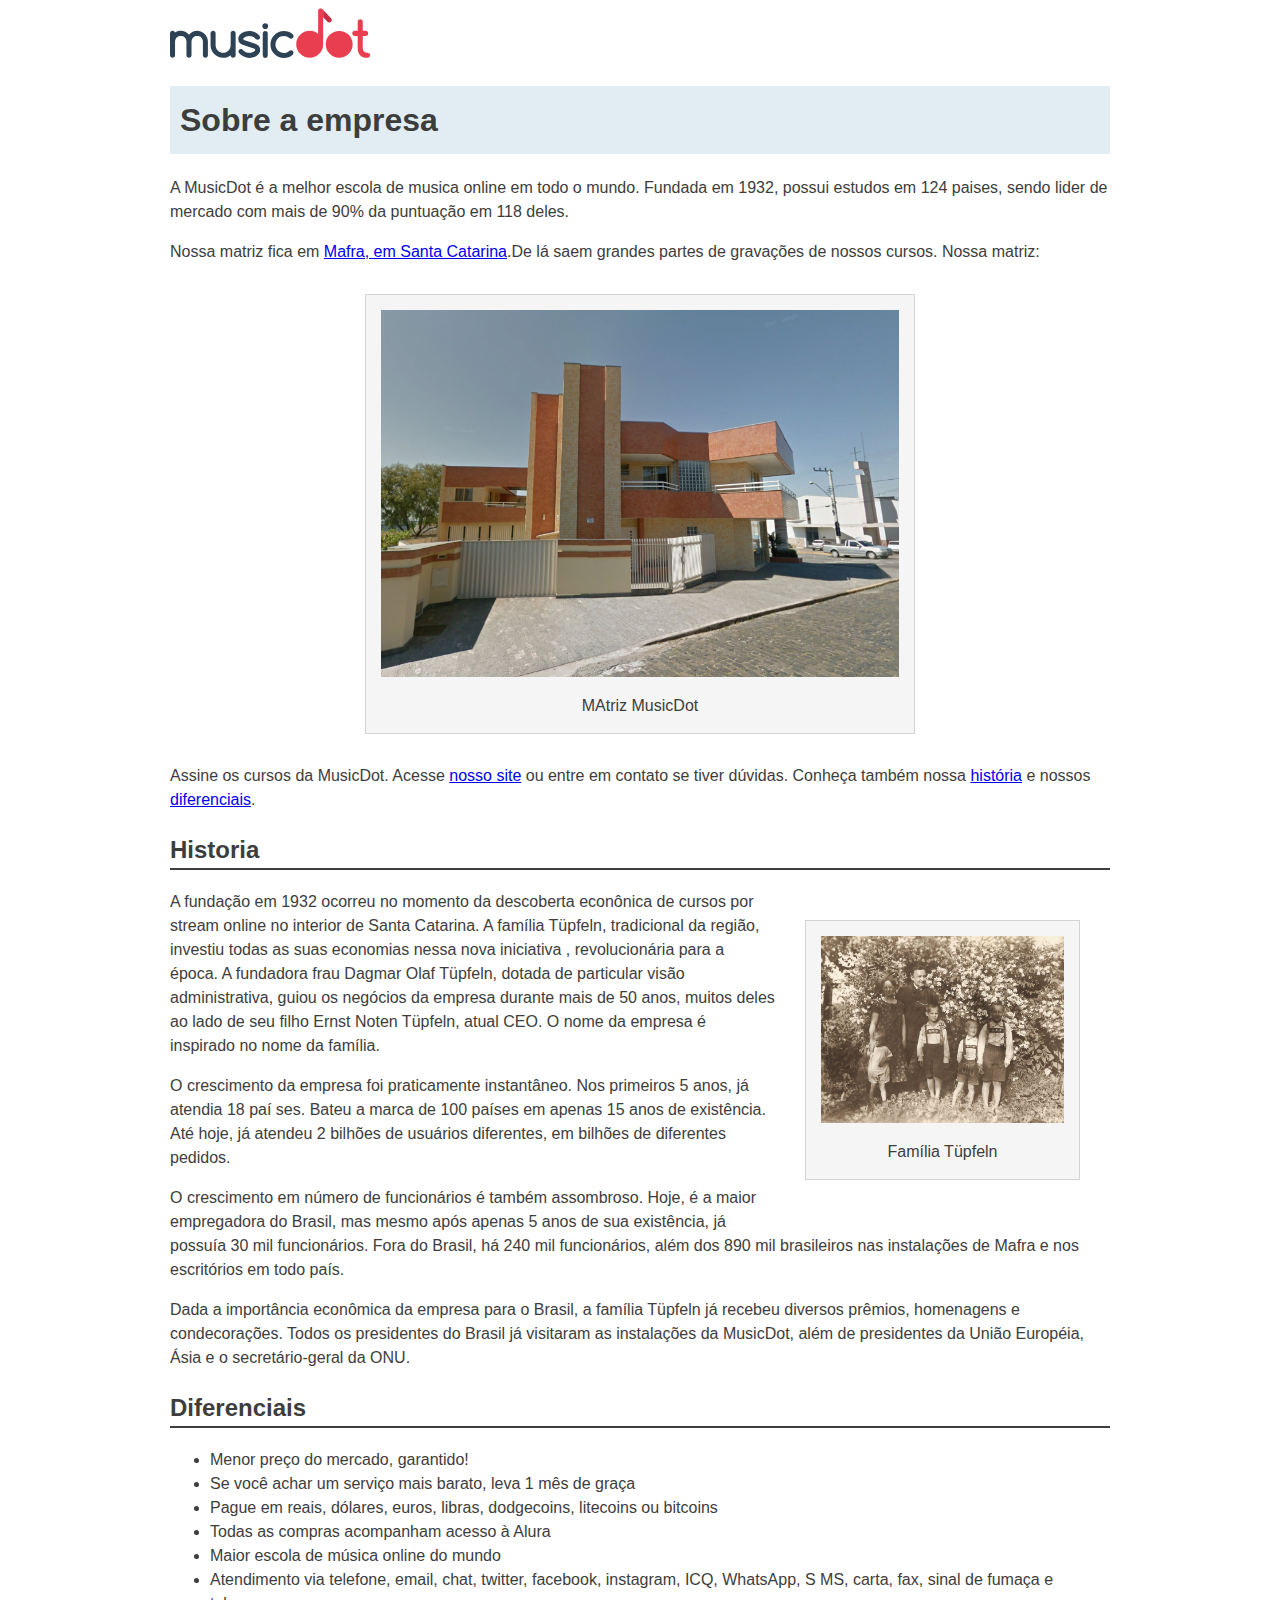
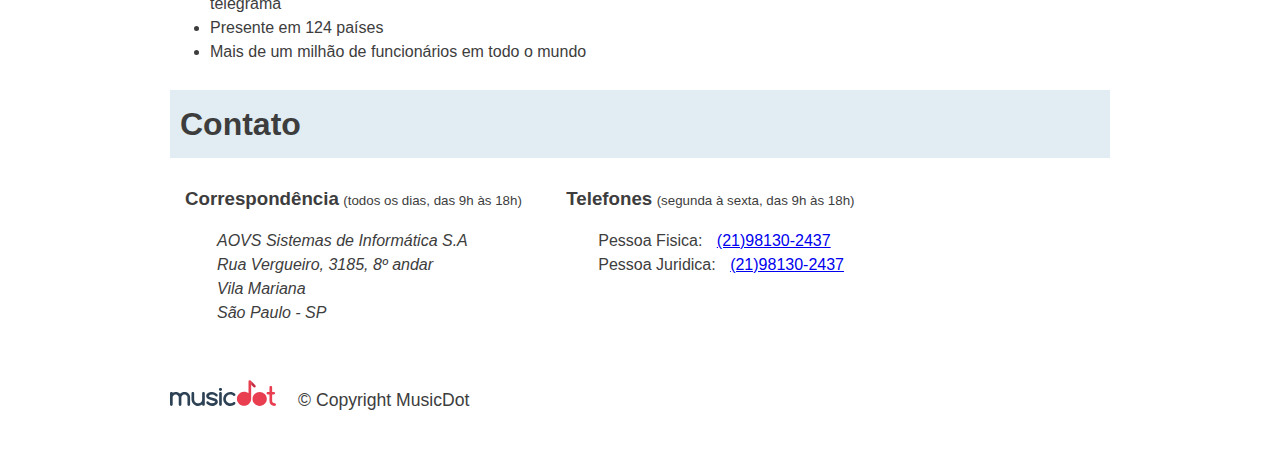
<file: sobre.html>
<!DOCTYPE html>
<html lang="pt-BR">
    <head>
        <link rel="stylesheet" href="css/sobre.css">
        <meta charset="UTF-8">
        <meta name="viewport" content="width=device-width" initial-scale="1.0">
        <title>MusicDot | Sobre a empresa</title>
        <link href="img/favicon.ico" rel="icon">
    </head>
    <body>
        <img src="img/logo.svg" alt="logo musicdot">
        <h1 class="titulo">Sobre a empresa</h1>
        <p>
            A MusicDot é a melhor escola de musica online em todo o mundo. Fundada em 1932,
            possui estudos em 124 paises, sendo lider de mercado com mais de 90% da puntuação em 
            118 deles.
        </p>
        <p>
            Nossa matriz fica em <a href="http://maps.google.com.br/?q=190,GabrielDequech,Mafra,SC" target="_blank">Mafra, em Santa Catarina</a>.De lá saem grandes partes de 
            gravações de nossos cursos. Nossa matriz:
        </p>
        <figure class="matriz-musicdot">
            <img src="img/matriz-musicdot.png" alt="Matriz da MusicDot" >
            <figcaption>MAtriz MusicDot</figcaption>
        </figure>
        <p>
            Assine	os	cursos	da	MusicDot.	Acesse	<a href="index.html">nosso	site</a>	ou	entre	em	contato
            se	tiver	dúvidas.	Conheça	também	nossa	<a href="#historia">história</a>	e	nossos	<a href="#diferenciais">diferenciais</a>.
        </p>
        <h2 id="historia" class="subtitulo">Historia</h2>
            <figure class="familia-tupfeln">
                <img src="img/familia-tupfeln.jpg" alt="Familia fundadora" >
                <figcaption>Família	Tüpfeln</figcaption>
            </figure>
        <p>	
            A	fundação	em	1932	ocorreu	no	momento	da	descoberta	econônica	de	cursos	por	stream	online	no	
            interior	de	Santa	Catarina. A família	Tüpfeln, tradicional	da	região,	investiu	todas	as	suas	economias	nessa	nova	iniciativa
            , revolucionária	para	a	época.	A	fundadora	frau	Dagmar	Olaf	Tüpfeln,	dotada	de	particular	visão
            administrativa,	guiou	os	negócios	da	empresa	durante	mais	de	50	anos,	muitos	deles	ao	lado
            de	seu	filho	Ernst	Noten	Tüpfeln,	atual	CEO.	O	nome	da	empresa	é	inspirado	no	nome	da	família.
        </p>
        <p>
            O	crescimento	da	empresa	foi	praticamente	instantâneo.	Nos	primeiros	5	anos,	já	atendia	18	paí
            ses.
            Bateu	a	marca	de	100	países	em	apenas	15	anos	de	existência.	Até	hoje,	já	atendeu	2	bilhões
            de	usuários	diferentes,	em	bilhões	de	diferentes	pedidos.
        </p>
        <p>
            O	crescimento	em	número	de	funcionários	é	também	assombroso.	Hoje,	é	a	maior	empregadora	do
            Brasil,	mas	mesmo	após	apenas	5	anos	de	sua	existência,	já	possuía	30	mil	funcionários.	Fora	do
            Brasil,	há	240	mil	funcionários,	além	dos	890	mil	brasileiros	nas	instalações	de	Mafra	e
            nos	escritórios	em	todo	país.
        </p>
        <p>
            Dada	a	importância	econômica	da	empresa	para	o	Brasil,	a	família	Tüpfeln	já	recebeu	diversos	prêmios,
            homenagens	e	condecorações.	Todos	os	presidentes	do	Brasil	já	visitaram	as	instalações	da
            MusicDot,	além	de	presidentes	da	União	Européia,	Ásia	e	o	secretário-geral	da	ONU.
        </p>
        <h2 id="diferenciais" class="subtitulo">Diferenciais</h2>
        <ul>
            <li>Menor preço do mercado, garantido!</li>
            <li>Se	você	achar	um	serviço	mais	barato,	leva	1	mês	de	graça</li>
            <li>	Pague	em	reais,	dólares,	euros,	libras,	dodgecoins,	litecoins	ou	bitcoins	</li>
            <li>	Todas	as	compras	acompanham	acesso	à	Alura	</li>
            <li>	Maior	escola	de	música	online	do	mundo	</li>
            <li>	Atendimento	via	telefone,	email,	chat,	twitter,	facebook,	instagram,	ICQ,	WhatsApp,	S
                MS,	carta,	fax,	sinal	de	fumaça	e	telegrama
            </li>
            <li>	Presente	em	124	países	</li>
            <li>	Mais	de	um	milhão	de	funcionários	em	todo	o	mundo	</li>
                
        </ul>
        <h2 class="titulo" id="contato">Contato</h2>
            <div class="contato__secao">
                <h3 class="contato__subtitulo">Correspondência</h3>
                <small>(todos	os	dias,	das	9h	às	18h)</small>
                <address class="contato__info">AOVS Sistemas de Informática S.A
                    <br>
                    Rua	Vergueiro, 3185, 8º	andar
                    <br>
                    Vila Mariana
                    <br>
                    São	Paulo	-	SP
                </address>
            </div>
            <div class="contato__secao contato__secao--telefone">
                <h3 class="contato__subtitulo">Telefones</h3>
                <small>(segunda	à sexta, das 9h	às 18h)</small>
                <dl class="contato__info">
                    <div>
                        <dt class="contato__info-titulo">Pessoa Fisica:</dt>
                        <dd class="contato__info-descricao"><a href="tel://21981302437">(21)98130-2437</a></dd>
                    </div>
                    <div>
                        <dt class="contato__info-titulo">Pessoa Juridica:</dt>
                        <dd class="contato__info-descricao"><a href="tel://21981302437">(21)98130-2437</a></dd>
                    </div>
                </dl>
            </div>
            <footer class="rodape">
                <img src="img/logo.svg" alt="logo musicdot" class="rodape__logo">
                <p class="rodape__copyright">&copy; Copyright MusicDot</p>
            </footer>
</body>
</html>
</file>
<file: css/sobre.css>
body{
    width: 80%;
    max-width: 940px;
    margin-left: auto;
    margin-right: auto;
    font-family: Helvetica, sans-serif;
    color: #3d3d3d;
    font-size: 16px;
    line-height: 1.5;
}
.titulo{
    padding: 10px;
    background-color: #e1edf2;
    font-size: 32px;
}
.subtitulo{
    border-bottom: solid 2px #3d3d3d;
    
}
figure{
    margin: 30px;
    padding:15px;
    max-width: 100%;
    box-sizing: border-box;
    text-align: center;
    background-color: whitesmoke;
    border: 1px	solid	lightgrey;

}
figcaption{
    margin-top: 10px;
}
.matriz-musicdot{
    width: 550px;
    margin-left:auto;
    margin-right: auto;
}
.familia-tupfeln{
    width:275px;
    float: right;
}
figure img{
    width:100%;
}
.contato__subtitulo{
    display: inline;
}
.contato__info{
    margin: 16px 0 24px;
    padding-left: 32px;
}
.contato__info-titulo, .contato__info-descricao{
    display:inline;
}
.contato__info-descricao{
    margin-left: 10px;
}
.contato__secao{
    display: inline-block;
    vertical-align: top;
    margin-left: 15px;
}
.contato__secao--telefone{
    margin-left: 40px;
}
.rodape{
    font-size: 1.1rem;
    padding:1.75em 0;
}
.rodape__logo{
    width: 6em;
}
.rodape__copyright{
    display: inline;
    margin-left: 1em;
}
@media (max-width: 850px){
    .contato__secao{
        display: block;
        margin-left: 1em;
    }
}
@media (max-width: 622px){
    .familia-tupfeln{
        float: none;
        margin: 0 auto;
        
    }
}
@media (max-width:446px){
    .contato__subtitulo{
        display: block;
        margin-bottom: 0;
    }
    .contato__info{
        margin: 0;
        border-left: 2px solid lightgrey;
        padding-left: 5px;
        font-size: 0.92em;
    }
    .rodape{
        font-size: 0.92em;

    }
}
@media (max-width:342px){
    .contato__info-titulo{
        display: block;
    }
}
</file>
